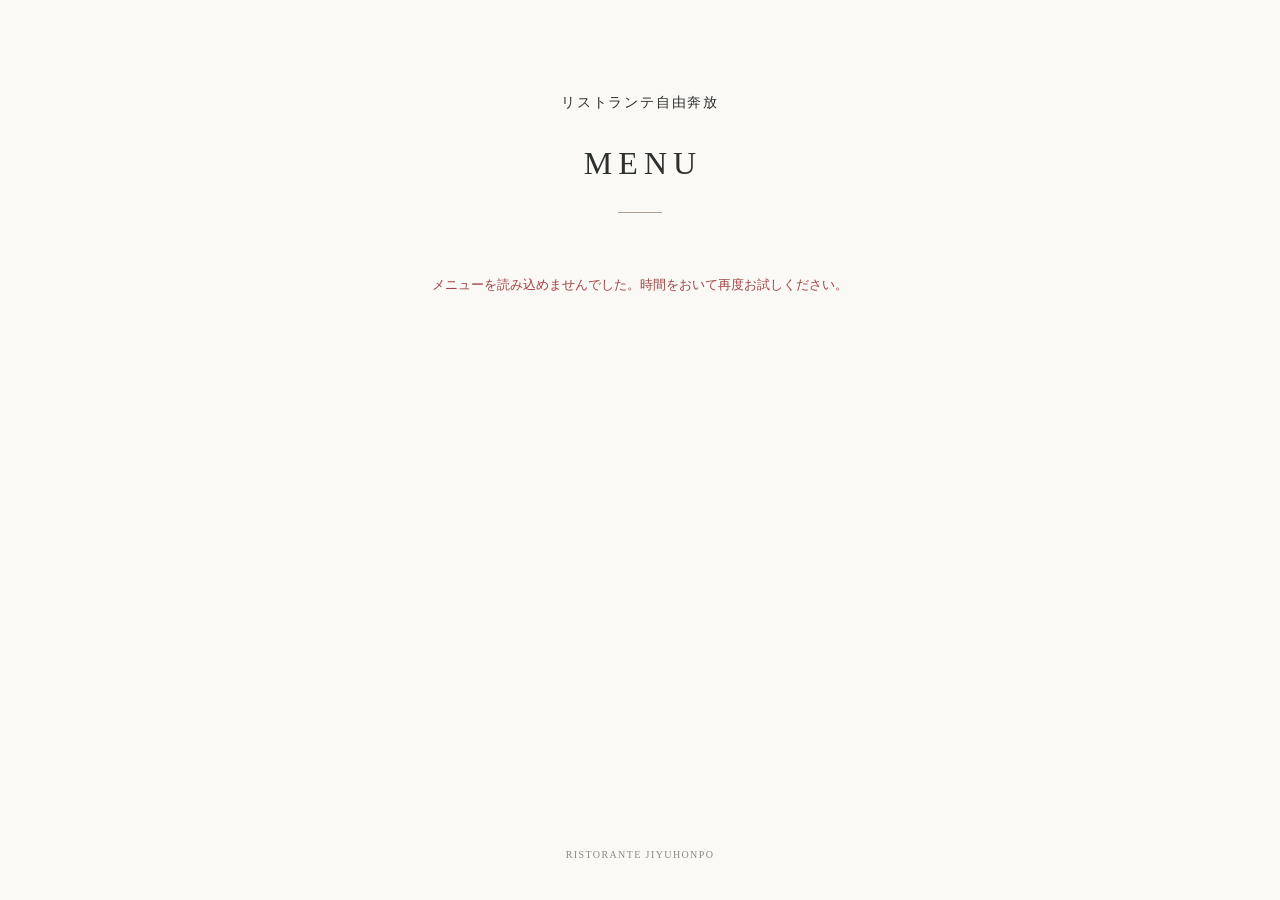
<file: index.html>
<!doctype html>
<html lang="ja">
<head>
  <meta charset="utf-8">
  <meta name="viewport" content="width=device-width, initial-scale=1">

  <meta name="description"
        content="赤坂リストランテ自由奔放のコースメニュー">

  <meta name="theme-color" content="#faf9f6">

  <title>MENU | 赤坂リストランテ自由奔放</title>

  <link rel="stylesheet" href="assets/style.css">

  <script defer src="config.js"></script>
  <script defer src="assets/api.js"></script>
  <script defer src="assets/menu.js"></script>
</head>

<body>
  <main class="menu-page">

    <header>
      <div class="brand" id="brand">
        赤坂リストランテ自由奔放
      </div>

      <h1 class="hero-title">MENU</h1>

      <div class="rule" aria-hidden="true"></div>
    </header>

    <p id="message" class="notice" role="status">
      メニューを読み込んでいます...
    </p>

    <ol id="course"
        class="course-list"
        aria-label="本日のコース料理"
        hidden>
    </ol>

    <footer class="page-footer" id="brand-en">
      RISTORANTE JIYUHONPO
    </footer>

  </main>
</body>
</html>
</file>
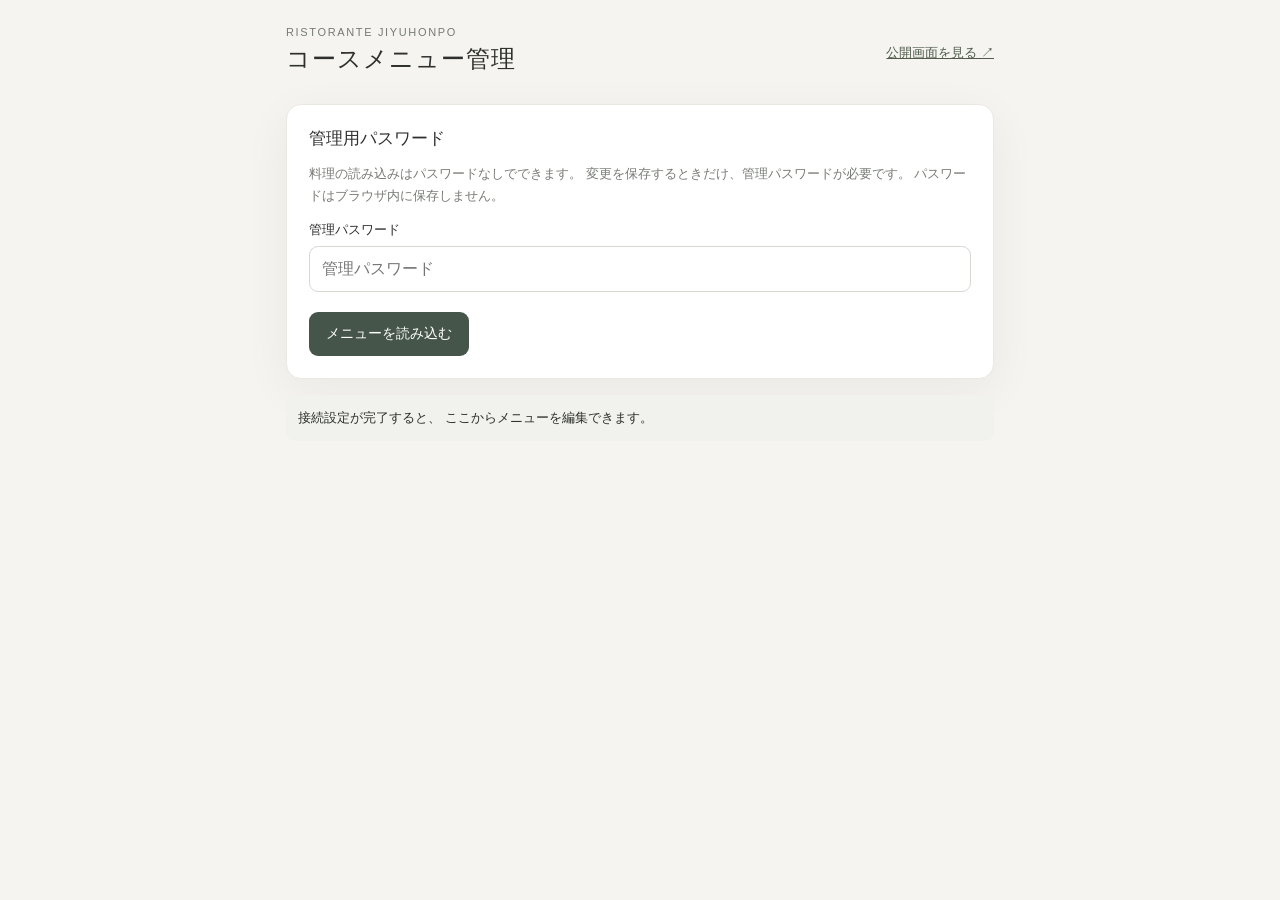
<file: admin/index.html>
<!doctype html>
<html lang="ja">
<head>
  <meta charset="utf-8">

  <meta name="viewport"
        content="width=device-width, initial-scale=1">

  <meta name="robots" content="noindex,nofollow">
  <meta name="theme-color" content="#f5f4f1">

  <title>メニュー管理 | 赤坂リストランテ自由奔放</title>

  <link rel="stylesheet" href="../assets/style.css">

  <script defer src="../config.js"></script>
  <script defer src="../assets/api.js"></script>
  <script defer src="../assets/admin.js"></script>

  
<link rel="apple-touch-icon"
      sizes="180x180"
      href="../assets/icon-180.png">

<link rel="icon"
      type="image/png"
      href="../assets/icon-192.png">

<link rel="manifest"
      href="manifest.webmanifest">

<meta name="apple-mobile-web-app-title"
      content="メニュー管理">

<meta name="apple-mobile-web-app-capable"
      content="yes">

<meta name="apple-mobile-web-app-status-bar-style"
      content="default">

<meta name="theme-color"
      content="#A67B37">


</head>

<body class="admin-body">

  <main class="admin-shell">

    <header class="admin-header">
      <div>
        <div class="eyebrow">
          RISTORANTE JIYUHONPO
        </div>

        <h1 class="admin-heading">
          コースメニュー管理
        </h1>
      </div>

      <a href="../"
         target="_blank"
         rel="noopener noreferrer">
        公開画面を見る ↗
      </a>
    </header>

    <section class="panel" id="login-panel">

      <h2>管理用パスワード</h2>

      <p class="muted">
        料理の読み込みはパスワードなしでできます。
        変更を保存するときだけ、管理パスワードが必要です。
        パスワードはブラウザ内に保存しません。
      </p>

      <label for="password" class="field-label">
        管理パスワード
      </label>

      <input
        id="password"
        type="password"
        autocomplete="off"
        placeholder="管理パスワード"
      >

      <div class="btn-row">
        <button
          class="btn"
          id="load-btn"
          type="button">
          メニューを読み込む
        </button>
      </div>

    </section>

    <section class="panel" id="editor-panel" hidden>

      <h2>料理名の編集</h2>

      <p class="muted">
        料理名を編集し、↑ ↓ で順序を変更してください。
        「保存」を押すまでは公開画面に反映されません。
      </p>

      <div id="dish-editor"></div>

      <div class="btn-row">

        <button
          class="btn secondary"
          id="add-btn"
          type="button">
          ＋ 料理を追加
        </button>

        <button
          class="btn"
          id="save-btn"
          type="button">
          変更を保存
        </button>

        <button
          class="btn ghost"
          id="reload-btn"
          type="button">
          最新を再読み込み
        </button>

      </div>
    </section>

    <div class="status" id="status" role="status">
      接続設定が完了すると、
      ここからメニューを編集できます。
    </div>

  </main>
</body>
</html>
</file>
<file: assets/style.css>
:root {
  color-scheme: light;
  --paper: #faf9f6;
  --ink: #2e302e;
  --muted: #8b8880;
  --line: #d7d1c9;
  --accent: #6c7366;
  --surface: #fff;
  --shadow: 0 12px 48px rgba(35,32,29,.055);
}

* {
  box-sizing: border-box;
}

html {
  -webkit-text-size-adjust: 100%;
  font-synthesis: none;
}

body {
  margin: 0;
  color: var(--ink);
  background: var(--paper);
  font-family:
    'Hiragino Mincho ProN',
    'Yu Mincho',
    'Noto Serif JP',
    serif;
}

button,
input {
  font: inherit;
}

/* お客様用メニュー */

.menu-page {
  min-height: 100dvh;
  display: flex;
  flex-direction: column;
  align-items: center;
  text-align: center;
  padding: clamp(55px,10vh,95px) 24px 40px;
}

.brand {
  font-size: 14px;
  letter-spacing: .13em;
  line-height: 1.8;
}

.hero-title {
  font-size: 32px;
  font-weight: 400;
  letter-spacing: .19em;
  margin: 30px 0 0;
  padding-left: .19em;
}

.rule {
  width: 44px;
  height: 1px;
  background: #a99f95;
  margin: 30px auto 48px;
}

.course-list {
  list-style: none;
  padding: 0;
  margin: 0 auto 65px;
  width: min(100%,640px);
  display: flex;
  flex-direction: column;
  gap: 36px;
}

.course-list li {
  font-size: clamp(15px,2vw,17px);
  line-height: 2;
  letter-spacing: .055em;
  overflow-wrap: anywhere;
  white-space: pre-line;
}

.page-footer {
  margin-top: auto;
  color: var(--muted);
  font-size: 10px;
  letter-spacing: .14em;
}

.notice {
  color: #786b57;
  font: 13px/1.8
    -apple-system,
    BlinkMacSystemFont,
    'Hiragino Kaku Gothic ProN',
    sans-serif;
  margin: 12px auto 22px;
  max-width: 560px;
}

.error {
  color: #a34242;
}

/* 管理者用 */

.admin-body {
  background: #f5f4f1;
  font-family:
    -apple-system,
    BlinkMacSystemFont,
    'Hiragino Kaku Gothic ProN',
    'Yu Gothic',
    sans-serif;
}

.admin-shell {
  max-width: 740px;
  margin: auto;
  padding: 26px 16px 90px;
}

.admin-header {
  display: flex;
  justify-content: space-between;
  align-items: center;
  gap: 12px;
  margin-bottom: 24px;
}

.eyebrow {
  color: #777a71;
  font-size: 11px;
  letter-spacing: .15em;
}

.admin-heading {
  margin: 5px 0;
  font-size: 24px;
  letter-spacing: .04em;
  font-weight: 650;
}

.admin-header a {
  font-size: 13px;
  color: #505b4a;
}

.panel {
  background: var(--surface);
  border: 1px solid #ebe8e1;
  border-radius: 15px;
  padding: 22px;
  box-shadow: var(--shadow);
  margin-bottom: 16px;
}

.panel h2 {
  font-size: 17px;
  margin: 0 0 13px;
}

.muted {
  color: #797c76;
  font-size: 13px;
  line-height: 1.7;
}

.field-label {
  display: block;
  font-size: 13px;
  font-weight: 650;
  margin: 14px 0 7px;
}

input[type=password],
input[type=text] {
  width: 100%;
  min-width: 0;
  border: 1px solid #d8d8d2;
  border-radius: 9px;
  background: white;
  padding: 13px 12px;
  color: #222;
  font-size: 16px;
  outline-offset: 2px;
}

.btn {
  appearance: none;
  border: none;
  border-radius: 9px;
  background: #46554a;
  color: white;
  min-height: 44px;
  padding: 12px 17px;
  font-weight: 600;
  font-size: 14px;
  cursor: pointer;
}

.btn.secondary {
  background: #e9eee9;
  color: #344b3b;
}

.btn.ghost {
  background: white;
  border: 1px solid #d7dad3;
  color: #46554a;
}

.btn.danger {
  background: #fff1ef;
  color: #a33d3d;
}

.btn:disabled {
  opacity: .5;
  cursor: not-allowed;
}

.btn-row {
  display: flex;
  flex-wrap: wrap;
  gap: 8px;
  margin-top: 20px;
}

.dish-card {
  display: grid;
  grid-template-columns: 1fr auto;
  align-items: center;
  gap: 9px;
  border: 1px solid #e4e3dd;
  background: #fff;
  border-radius: 12px;
  padding: 12px;
  margin: 9px 0;
}

.dish-card .number {
  font-size: 11px;
  color: #8b8b85;
  display: block;
  margin-bottom: 6px;
}

.dish-card .controls {
  display: flex;
  flex-direction: column;
  gap: 5px;
}

.icon-btn {
  width: 38px;
  height: 36px;
  border: 1px solid #d9ddd6;
  background: #f8faf8;
  border-radius: 8px;
  font-size: 17px;
  cursor: pointer;
}

.icon-btn:disabled {
  opacity: .3;
}

.status {
  font-size: 13px;
  line-height: 1.7;
  padding: 12px;
  border-radius: 9px;
  background: #f1f2ed;
  margin-top: 16px;
}

.status.error {
  background: #ffefeb;
}

.status.success {
  background: #e9f3e8;
  color: #295d36;
}

[hidden] {
  display: none !important;
}

@media (max-width: 400px) {
  .admin-shell {
    padding: 18px 12px 70px;
  }

  .panel {
    padding: 16px;
  }

  .dish-card {
    padding: 8px;
  }

  .icon-btn {
    width: 34px;
  }
}
</file>
